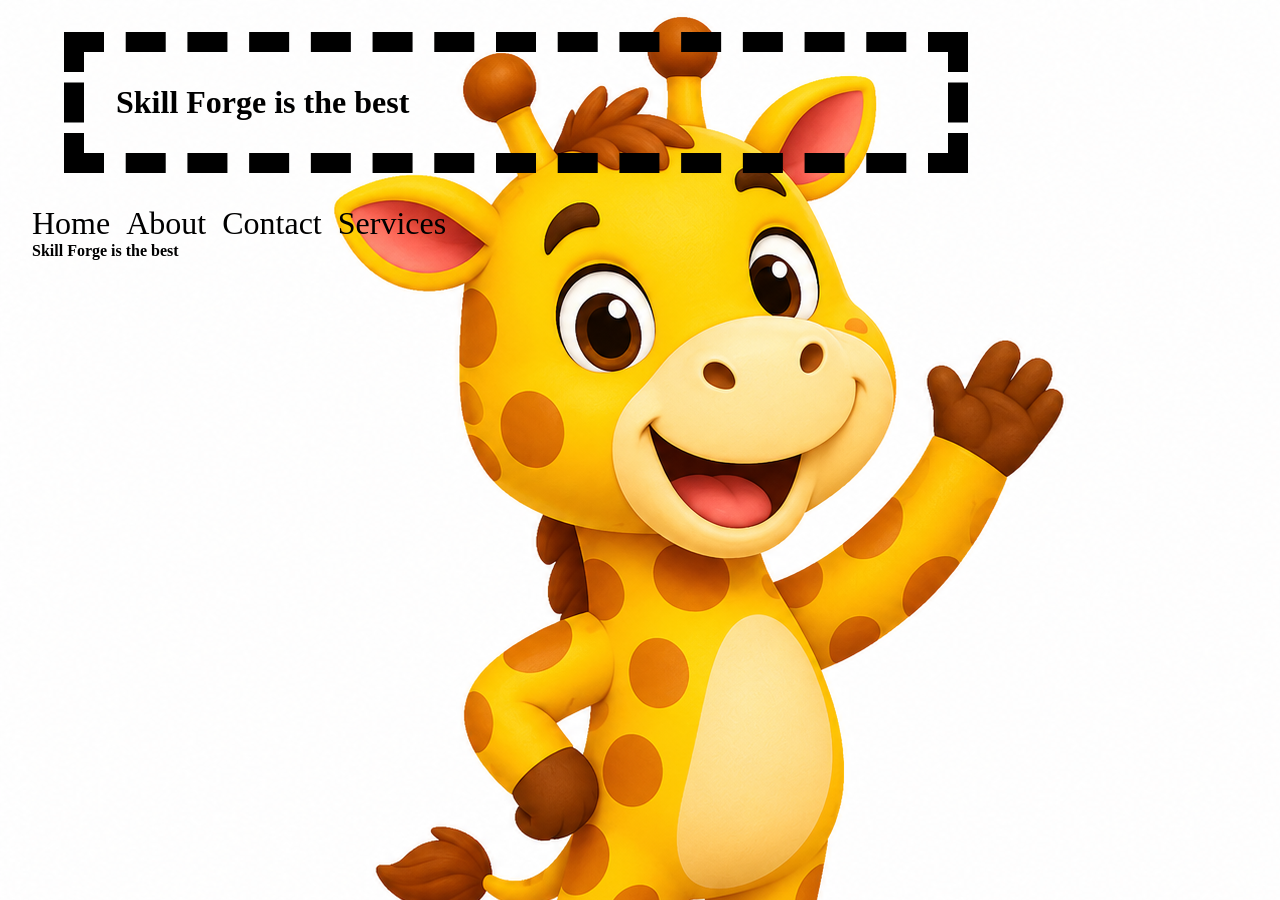
<file: week 3/index.html>
<!DOCTYPE html>
<html lang="en">
<head>
    <meta charset="UTF-8">
    <meta name="viewport" content="width=, initial-scale=1.0">
    <title>Document</title>
    <link rel="stylesheet" href="./style.css">
</head>
<body style="background-image: url(./lora.png);">
    <!-- <h1 id="landpage-h1" >Skill forge programme</h1>
    <h1 id="landpage-h1">Hello World</h1>
    <ul>
        <li>Home</li>
        <li>About</li>
        <li>Contact</li>
    </ul>
    <form action="">
      <p> First name:</p> <input type="text" placeholder="Enter your First Name" value="First Name">
    </form>
    <div>
        <p>Hello World</p>
    </div>
    <a href="https://www.rentshive.com">Rentshive</a> -->
    <h1>Skill Forge is the best</h1>
  <div class="p-tags"> 
    <p>Home</p>
    <p>About</p>
    <p>Contact</p>
   <p>Services</p>
   </div>
   <h2 style="font-size: 1rem;">Skill Forge is the best</h2>
</body>
</html>
</file>
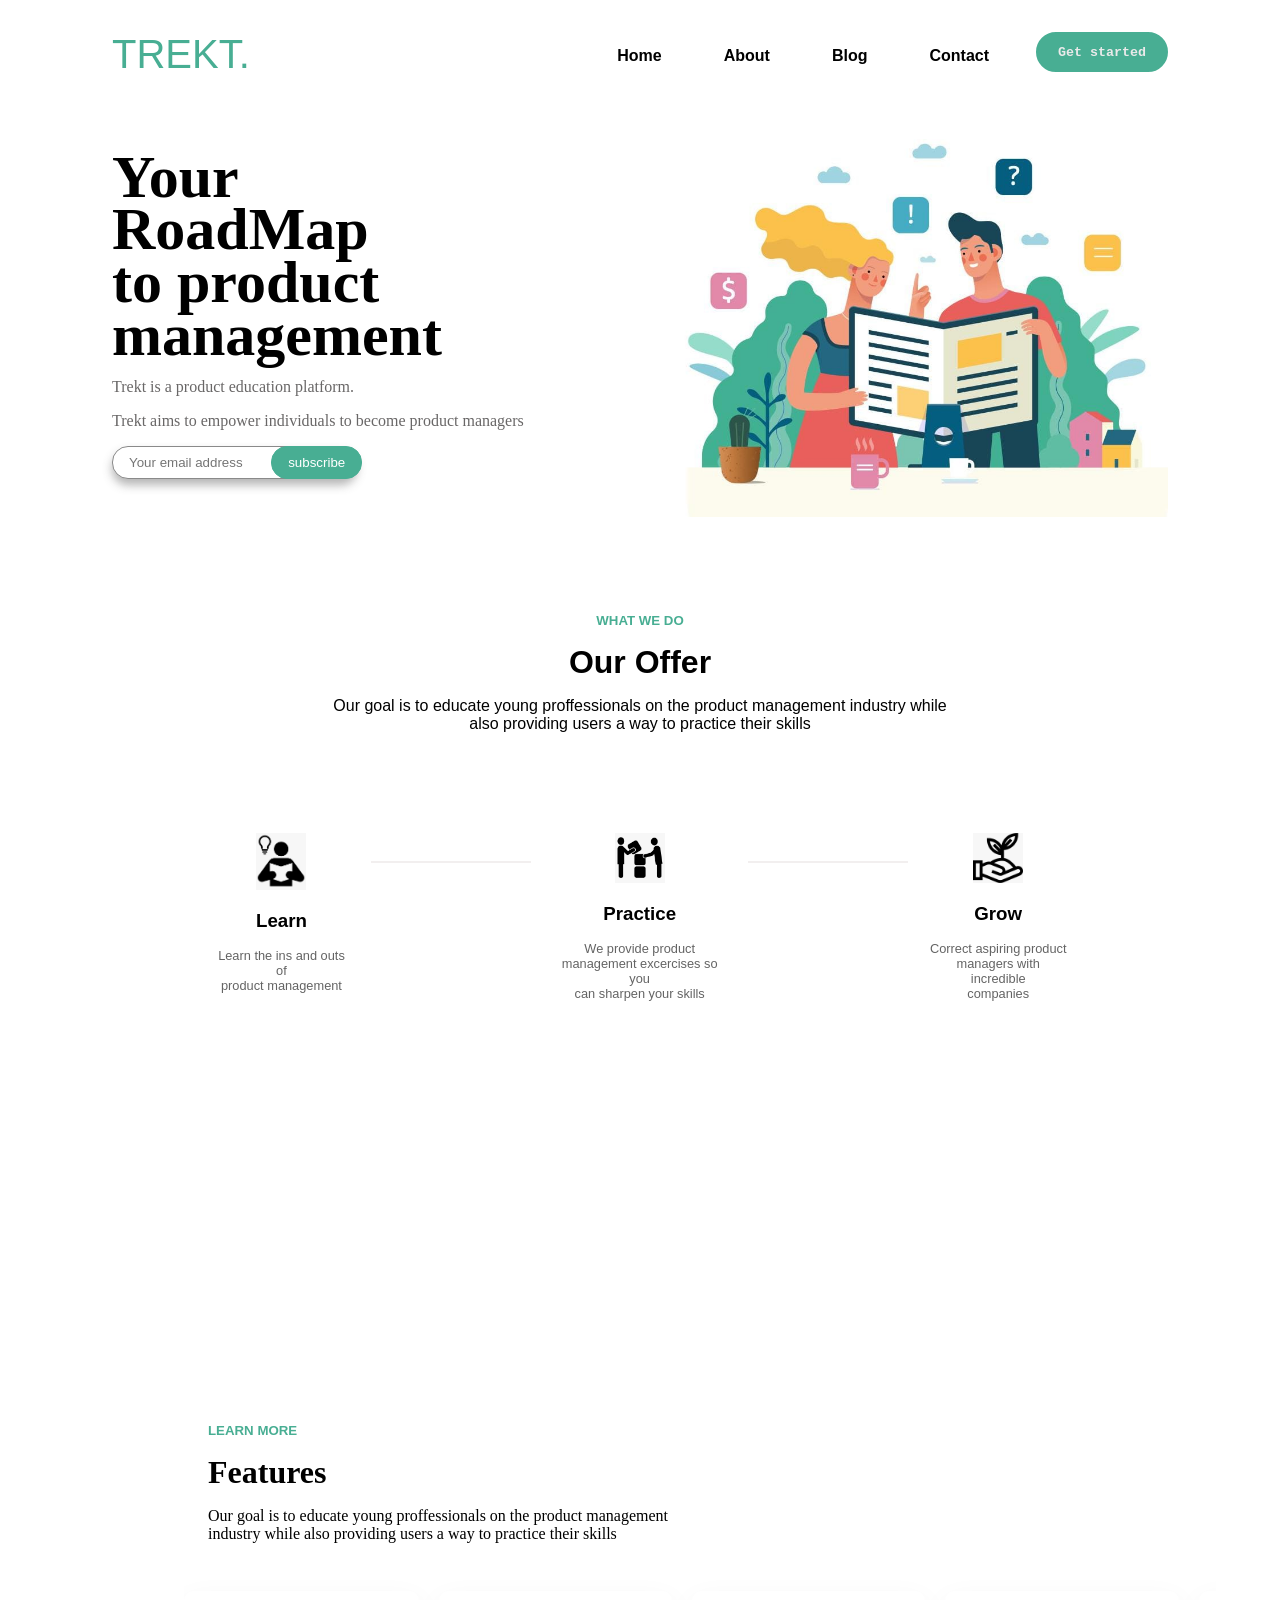
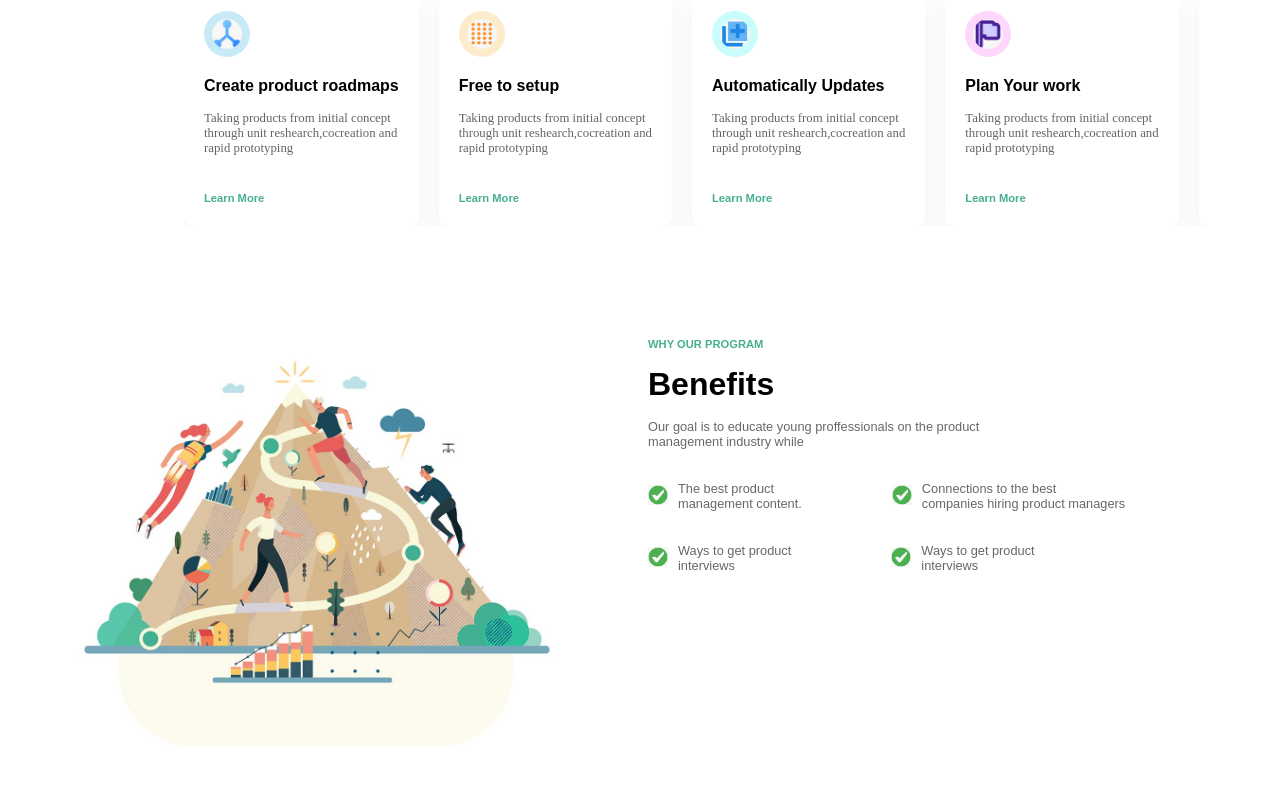
<file: week 3/Trekt/index.html>
<!DOCTYPE html>
<html lang="en">
<head>
    <meta charset="UTF-8">
    <meta name="viewport" content="width=device-width, initial-scale=1.0">
    <title>TREKT PROJECT</title>
    <link rel="stylesheet" href="styles.css">
</head>
<body>
    <div class="navigation">
        <a href="#"class="logo">TREKT.</a>
        <ul>
            <li>Home</li>
            <li>About</li>
            <li>Blog</li>
            <li>Contact</li>
            <button>Get started</button>
        </ul>
    </div>
   <section class="landpage">
       <article>
        <h2>Your<br>RoadMap<br> to product <br> management</h2>
        <p>Trekt is a product education platform.</p>
        <p>Trekt aims to empower individuals to become product managers 
        </p>

        <form action="">
            <input type="email" placeholder="Your email address">
            <button>subscribe</button>
        </form>
        </article>
        <img src="images/landpage.jpeg" alt="images">
   </section>
   <center>
   <div class="offer">
        <div class="what-we-offer">
            <h5>WHAT WE DO</h5>
            <h1>Our Offer</h1>
            <p>Our goal is to educate young proffessionals on the product management industry while<br>
            also providing users a way to practice their skills</p>
        </div>
        <div class="offer-img">
            <div class="img">
                <img src="images/learn.jpeg">
                <h3>Learn</h3>
                <p>Learn the ins and outs of<br>
                product management</p>
            </div>
            <span class="line"></span>
            <div class="img">
                <img src="images/practice.jpeg">
                <h3>Practice</h3>
                <p>We provide product<br>
                    management excercises so you<br>
                    can sharpen your skills</p>
            </div>
                <span class="line"></span>
                <div class="img">
                    <img src="images/grow.jpeg">
                    <h3>Grow</h3>
                    <p>Correct aspiring product<br>
                        managers with incredible<br>
                        companies</p>
                </div>
        </div>
   </div>
   </center>
   <div class="features">
    <div class="what-we-offer">
            <h5>LEARN MORE</h5>
            <h1>Features</h1>
            <p>Our goal is to educate young proffessionals on the product management<br> industry while 
                also providing users a way to practice their skills</p>
        </div>
   </div>
   <div class="feature-box">
        <div class="imgs">
            <img src="images/create.jpeg" style="background-color: rgba(22, 167, 219, 0.235);;">
            <h3>Create product roadmaps</h3>
            <p>Taking products from initial concept<br>
            through unit reshearch,cocreation and<br>
            rapid prototyping</p>
            <a href="#">Learn More</a>
        </div>
        <div class="imgs">
            <img src="images/set-up.jpeg" style="background-color: rgba(248, 181, 56, 0.26);">
            <h3>Free to setup</h3>
            <p>Taking products from initial concept<br>
            through unit reshearch,cocreation and<br>
            rapid prototyping</p>
            <a href="#">Learn More</a>
        </div>
        <div class="imgs">
            <img src="images/update.jpeg" style="background-color: rgba(112, 249, 244, 0.379);">
            <h3>Automatically Updates</h3>
            <p>Taking products from initial concept<br>
            through unit reshearch,cocreation and<br>
            rapid prototyping</p>
            <a href="#">Learn More</a>
            </div>
        <div class="imgs">
            <img src="images/plan.jpeg" style="background-color: rgba(255, 72, 246, 0.221);">
            <h3>Plan Your work</h3>
            <p>Taking products from initial concept<br>
            through unit reshearch,cocreation and<br>                rapid prototyping</p>
            <a href="#">Learn More</a>
        </div>
        <div class="imgs">
            <img src="images/create.jpeg" style="background-color: rgba(22, 167, 219, 0.235);;">
            <h3>Create product roadmaps</h3>
            <p>Taking products from initial concept<br>
            through unit reshearch,cocreation and<br>
            rapid prototyping</p>
            <a href="#">Learn More</a>
        </div>
        <div class="imgs">
            <img src="images/set-up.jpeg" style="background-color: rgba(248, 181, 56, 0.26);">
            <h3>Free to setup</h3>
            <p>Taking products from initial concept<br>
            through unit reshearch,cocreation and<br>
            rapid prototyping</p>
            <a href="#">Learn More</a>
        </div>
        <div class="imgs">
            <img src="images/update.jpeg" style="background-color: rgba(112, 249, 244, 0.379);">
            <h3>Automatically Updates</h3>
            <p>Taking products from initial concept<br>
            through unit reshearch,cocreation and<br>
            rapid prototyping</p>
            <a href="#">Learn More</a>
            </div>
   </div>

   <section class="footer">
        <img src="images/footer.jpeg" alt="images">
       <article>
        <h5>WHY OUR PROGRAM</h5>
            <h1>Benefits</h1>
            <p>Our goal is to educate young proffessionals on the product <br>management industry while</p>
            <div class="footer-icon">
                <div class="foot">
                    <img src="images/mark.jpeg">
                    <p>The best product<br>management content.</p>
                </div>
                <div class="foot">
                    <img src="images/mark.jpeg">
                    <p>Connections to the best<br>
                    companies hiring product managers</p>
                </div>
            </div>
            <div class="footer-icons">
                <div class="foot">
                    <img src="images/mark.jpeg">
                    <p>Ways to get product <br>interviews</p>
                </div>
                <div class="foot">
                    <img src="images/mark.jpeg">
                    <p>Ways to get product <br>interviews</p>
                </div>
            </div>
        </article>
        
   </section>

</body>
</html>
</file>
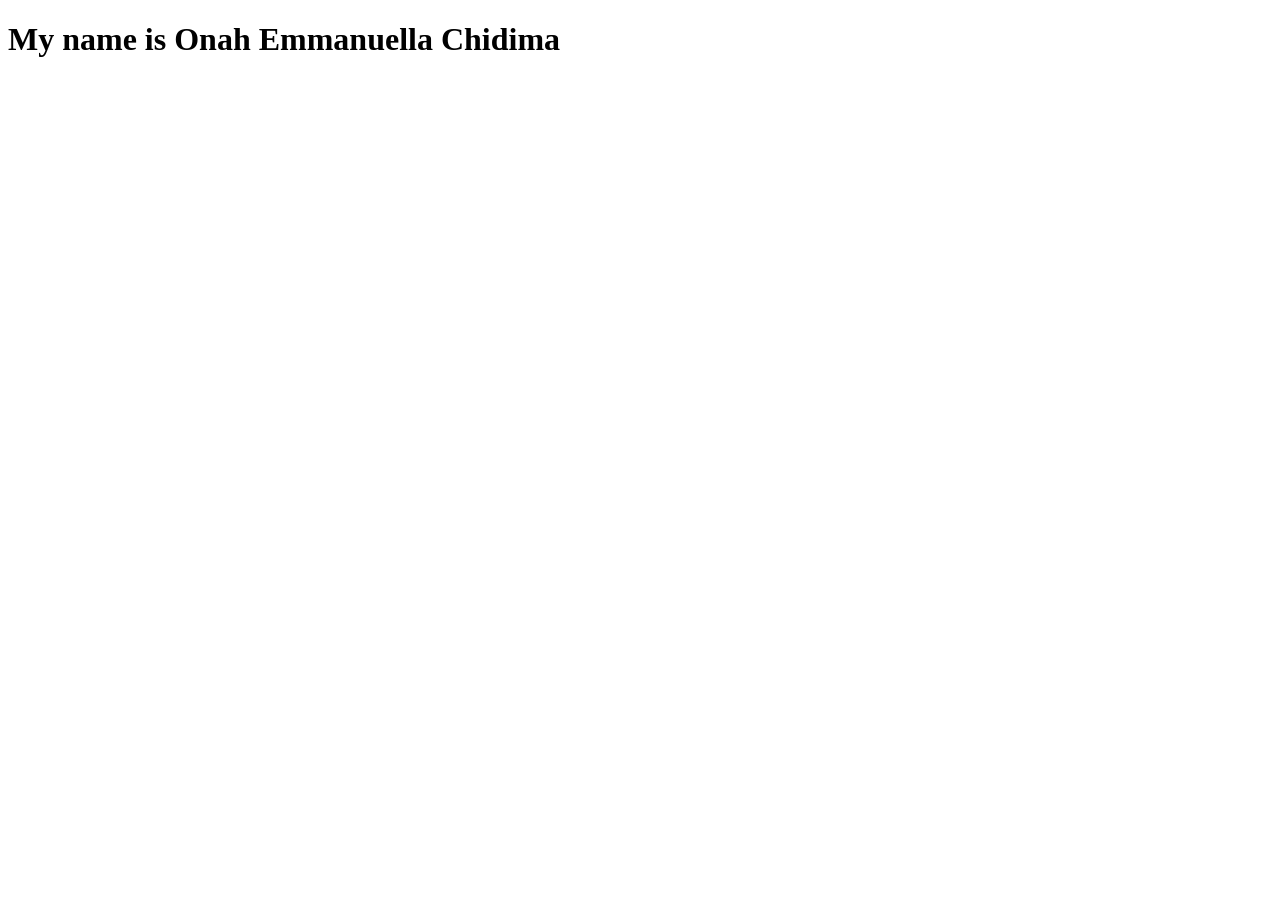
<file: week 3/home.html>
<!DOCTYPE html>
<html lang="en">
<head>
    <meta charset="UTF-8">
    <meta name="viewport" content="width=device-width, initial-scale=1.0">
    <title>Profile</title>
</head>
<body>
    <h1 style="">My name is Onah Emmanuella Chidima</h1>

</body>
</html>
</file>
<file: week 3/style.css>
*{
    padding: 0%;
    margin: 0%;
    list-style: none;
    text-decoration: none;
}

/* #landpage-h1{
    font-size: 4rem;
    font-weight: 200;
    text-shadow: .2rem .2rem;
    text-align: center; 
    color: rgb(56, 55, 55);
    text-decoration: underline;
    text-transform: uppercase;
}
li {
    padding:0.5rem 1rem;
}
form{
    display: flex;
    gap: 1rem;
    margin: 2rem;
}
form>input{
    font-size: 2rem;
}
div P {
    color: red;
}
a:hover{
    color: red;
} */
body{
    margin: 2rem;
}
h1{
    padding: 2rem;
    border: 20px solid black;
    width: 50rem;
    border-style: dashed;
    margin: 2rem;
}
p{
    font-size: 2rem;
}
.p-tags{
    display: flex;
    gap: 1rem;
    justify-content: ;
}
</file>
<file: week 3/Trekt/styles.css>
*{
    padding: 0;
    margin: 0;
    box-sizing: 0;
    list-style: none;
    text-decoration: none;
}
body{
    font-family: poppins !important;
    margin: 2rem 7rem;
}
.navigation{
    display: flex;
    justify-content: space-between;
}
.navigation>a{
    font-size: 2.5rem;
    color: rgb(72, 174, 147);
    font-weight: 400;
    font-family: Impact, Haettenschweiler, 'Arial Narrow Bold', sans-serif;
}

ul{
    display: flex;
    gap: 2rem;
    font-family: 'Franklin Gothic Medium', 'Arial Narrow', Arial, sans-serif;
    font-weight: 600;
}
ul>button{
    background-color: rgb(72, 174, 147);
    padding: 10px 20px;
    color: rgb(234, 234, 234);
    border-radius: 25px;
    border: 2px solid rgb(72, 174, 147);
    font-family: 'Courier New', Courier, monospace;
    font-weight: 600;
    height: 40px;
}
ul>button:hover{
    background-color: white;
    border: 2px solid rgb(72, 174, 147);
    color: rgb(72, 174, 147);
    transition: .5s;

}
ul>li{
    padding: 15px;
}
.hero{
   display: flex;
}
/*landpage*/
.landpage{
    padding-top: 2rem;
    display: flex;
    /* gap: 2rem; */
    justify-content: space-between;
    align-items: center;
}
.landpage>article{
    font-size: 2.5rem;
    width: 50%;
}
.landpage>article h2{
    line-height: 3.3rem;

}
.landpage>article p{
    font-size: 1rem;
    color: rgb(105, 103, 103);
    padding-top: 1rem;
    width: 88%;
}

.landpage>img{
    width: 50%;
}

.landpage>form{
    padding-top: 1rem;
}
.landpage>article>form>input{
    border-radius: 1rem;
    padding: .5rem 1rem;
    border: 1px solid rgb(138, 138, 138);
    width: 40%;
    box-shadow: 0 6px 10px rgba(72, 72, 72, 0.402);
}
.landpage>article>form>button{
    left: -6rem;
    margin-left: -6rem;
    z-index: 999;
    padding: .5rem 1rem;
    border-radius: 1rem;
    background: rgb(72, 174, 147);
    border: 1.3px solid rgb(72, 174, 147);
    color: white; 
}
.landpage>article>form>button:hover{
    background-color: rgb(239, 221, 16);
    color: rgb(72, 174, 147);
    transition: 0.5s;
}
.offer{
    height: 90vh;
    padding-top: 6rem;
    font-family: Arial, Helvetica, sans-serif;
}
.what-we-offer>h1{
    padding-top: 1rem;
}
.what-we-offer>h5{
    color: rgb(72, 174, 147);
    font-family: 'Franklin Gothic Medium', 'Arial Narrow', Arial, sans-serif;
}
.what-we-offer>p{
    padding-top: 1rem;
}
.offer-img{
    display: flex;
    justify-content:space-around;
    padding-top: 5rem;
    margin: 0rem 5rem;
}
.img{
    align-items: center;
    border-radius: 10px;
    padding: 20px;
}
.img>img{
    width: 50px;
    padding-bottom: 1rem;
}
.img>h3{
    padding-bottom: 1rem;
}
.img>p{
    font-size: .8rem;
    color: rgb(100, 100, 100);
}
.line{
    /* width: 5rem; */
    background-color: rgba(225, 219, 219, 0.441);
    padding: .01rem 5rem;
    max-height: .1rem;
    border: 70%;
    margin-top: 3rem;
}
.features{
    margin-left: 6rem;
}

.feature-box{
    margin-left: 4.5rem;
    display: flex;
    /* justify-content:space-around; */
    padding-top: 3rem;
    gap:20px;
    overflow-x: auto;
    scroll-snap-type: x mandatory;
    margin-right: -3rem;
}
.feature-box::-webkit-scrollbar{
    display: none;
}
.imgs{
    align-items: center;
    border-radius: 10px;
    box-shadow: 0 10px 30px rgb(0, 0, 0, 0.05);
    padding: 20px;
    flex: 0 0 auto;
    scroll-snap-align: start;
    transition: 0.5s;
}
.imgs>img{
    border-radius: 50%;
    width: 30px;
    padding: .5rem;
}
.imgs>h3{
    padding: 1rem 0rem;
    font-size: 1rem;
    font-family: sans-serif;
}
.imgs>p{
    font-size: .8rem;
    color: rgb(100, 100, 100);
    padding-bottom: 2rem;
}
.imgs>a{
    color: rgb(72, 174, 147);
    font-family: sans-serif;
    font-size: .7rem;
    font-weight: bold;
}



.footer{
    padding-top: 2rem;
    display: flex;
    /* gap: 2rem; */
    justify-content: space-between;
    margin-left: -5rem;
    margin-top: 5rem
}
.footer>article{
    font-size: 2.5rem;
    width: 50%;
    font-family: sans-serif;
    margin-left: 3rem;
}
.footer>article h5{
    font-size: .7rem;
    color: rgb(72, 174, 147);

}
.footer>article h1{
    font-size: 2rem;
    padding-top: 1rem;
}
.footer>article p{
    font-size: .8rem;
    color: rgb(105, 103, 103);
    padding-top: 1rem;
    width: 88%;
}

.footer>img{
    width: 50%;
}
.footer-icon{
    display: flex;
    gap: 0px 90px;
    margin-top:1rem;
}
.footer-icons{
    display: flex;
    gap: 0px 100px;
    margin-top: 1rem;
}
.foot{
    display: flex;
}
.foot>img{
    height: 20px;
    margin-top: 20px;
    margin-right: 10px;
}
</file>
